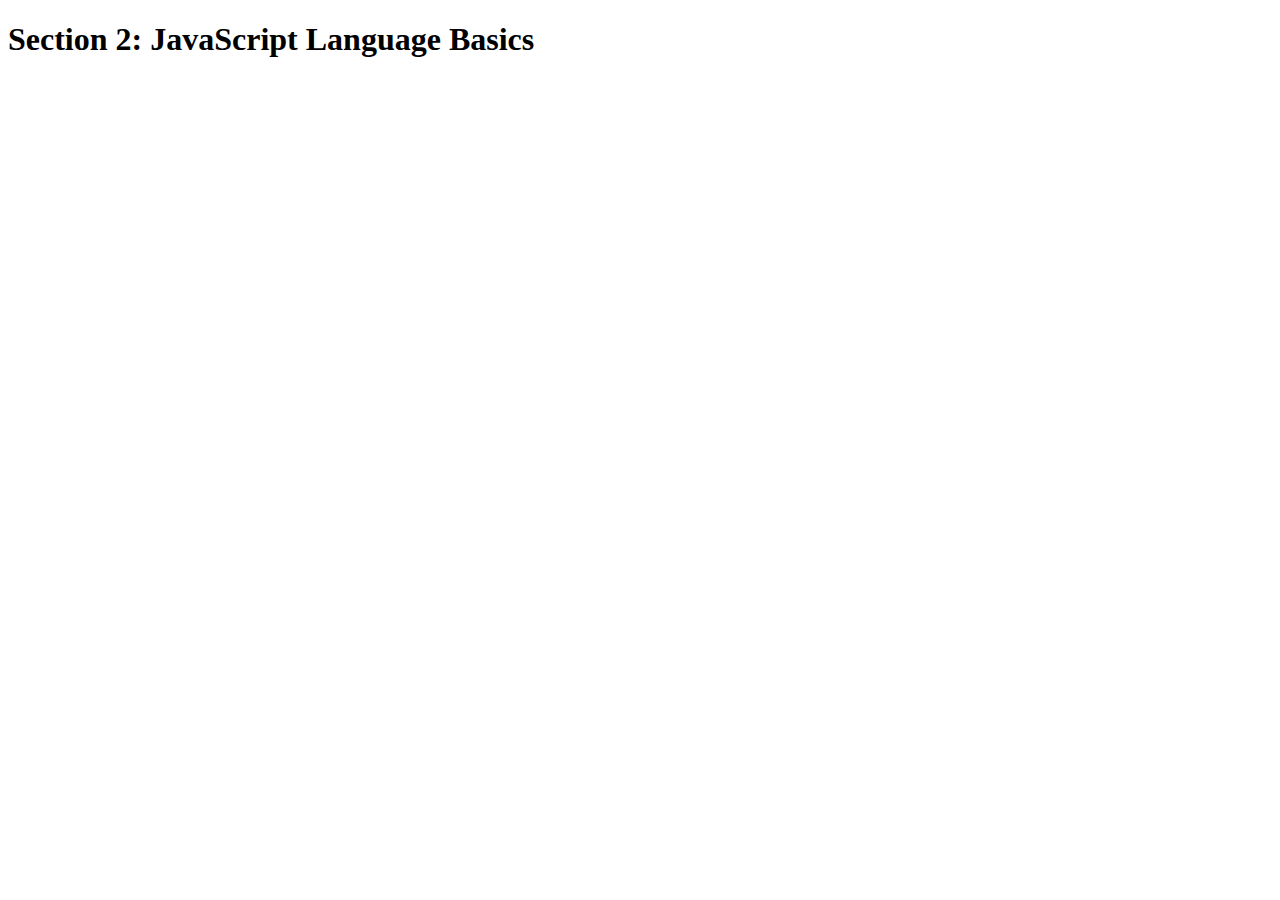
<file: javascript basics/index.html>
<!DOCTYPE html>
<html lang="en">
    <head>
        <meta charset="UTF-8">
        <title>Section 2: JavaScript Language Basics</title>
    </head>

    <body>
        <h1>Section 2: JavaScript Language Basics</h1>
    </body>
    <script src="script.js">
    </script>
</html>
</file>
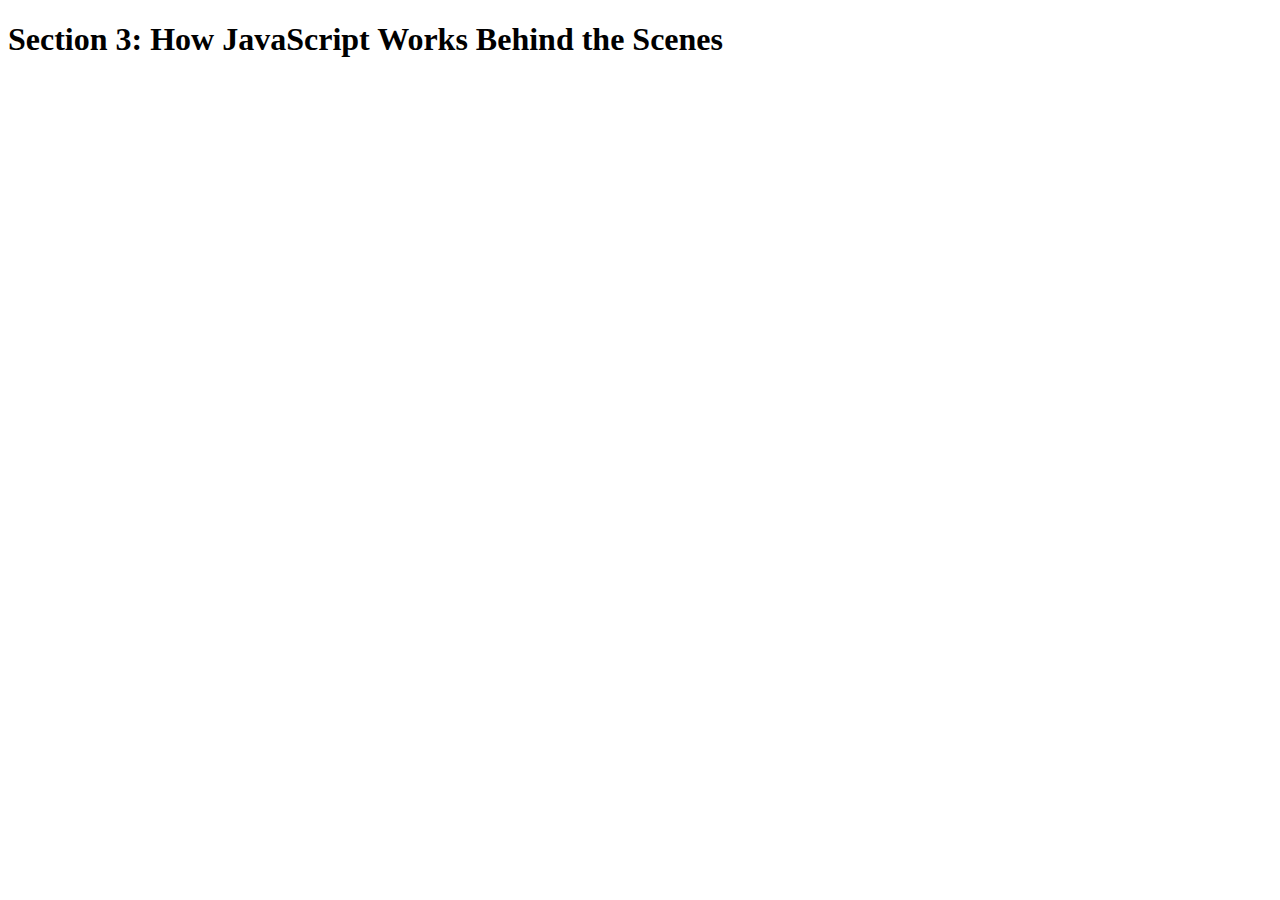
<file: javascript practice/index.html>
<!DOCTYPE html>
<html lang="en">
    <head>
        <meta charset="UTF-8">
        <title>Section 3: How JavaScript Works Behind the Scenes</title>
    </head>

    <body>
        <h1>Section 3: How JavaScript Works Behind the Scenes</h1>
        <script src="script.js"></script>
    </body>
</html>
</file>
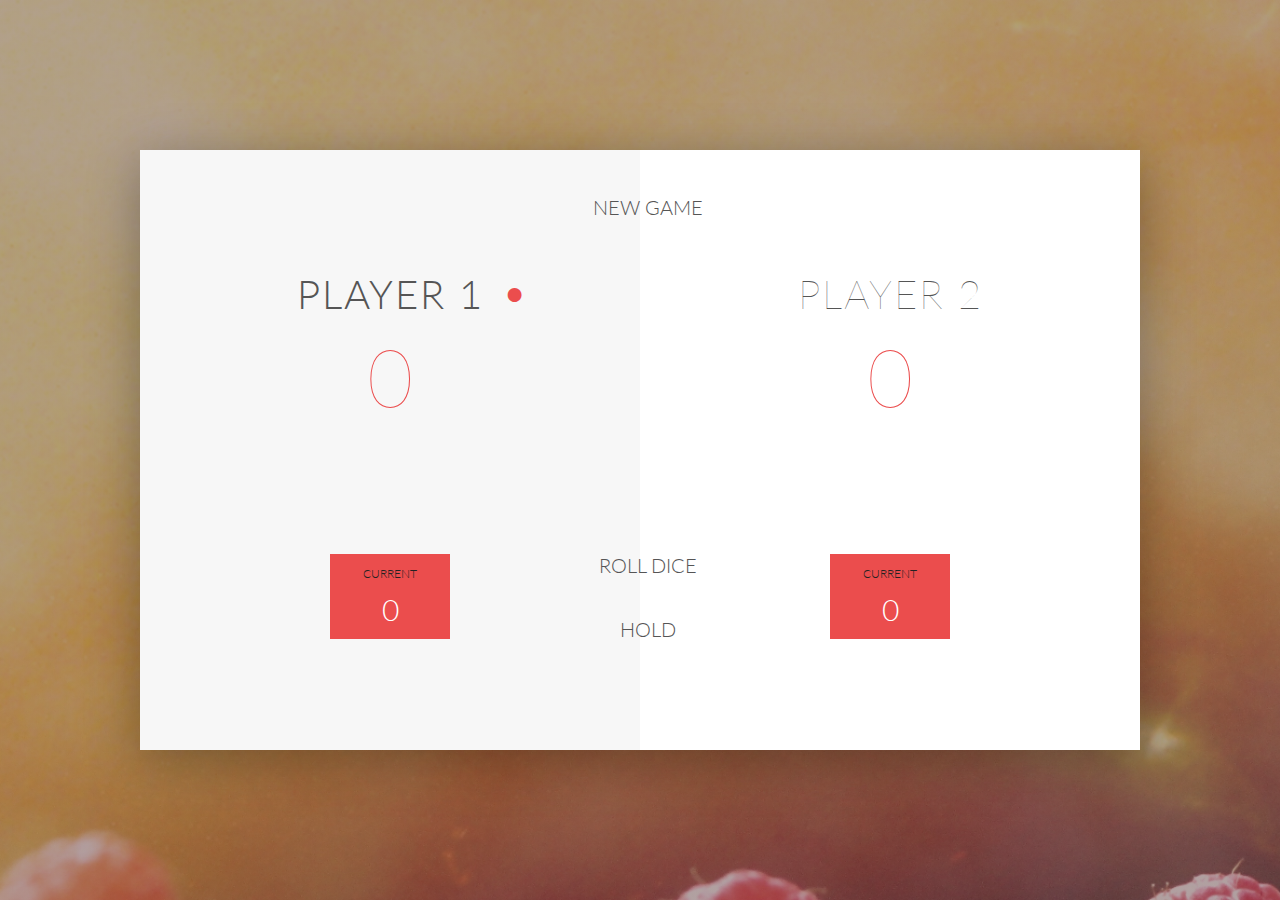
<file: l4/index.html>
<!DOCTYPE html>
<html lang="en">
    <head>
        <meta charset="UTF-8">
        <link href="https://fonts.googleapis.com/css?family=Lato:100,300,600" rel="stylesheet" type="text/css">
        <link href="http://code.ionicframework.com/ionicons/2.0.1/css/ionicons.min.css" rel="stylesheet" type="text/css">
        <link type="text/css" rel="stylesheet" href="style.css">
        
        <title>Pig Game</title>
    </head>

    <body>
        <div class="wrapper clearfix">
            <div class="player-0-panel active">
                <div class="player-name" id="name-0">Player 1</div>
                <div class="player-score" id="score-0">43</div>
                <div class="player-current-box">
                    <div class="player-current-label">Current</div>
                    <div class="player-current-score" id="current-0">11</div>
                </div>
            </div>
            
            <div class="player-1-panel">
                <div class="player-name" id="name-1">Player 2</div>
                <div class="player-score" id="score-1">72</div>
                <div class="player-current-box">
                    <div class="player-current-label">Current</div>
                    <div class="player-current-score" id="current-1">0</div>
                </div>
            </div>
            
            <button class="btn-new"><i class="ion-ios-plus-outline"></i>New game</button>
            <button class="btn-roll"><i class="ion-ios-loop"></i>Roll dice</button>
            <button class="btn-hold"><i class="ion-ios-download-outline"></i>Hold</button>
            
            <img src="dice-5.png" alt="Dice" class="dice">
        </div>
        
        <script src="app.js"></script>
    </body>
</html>
</file>
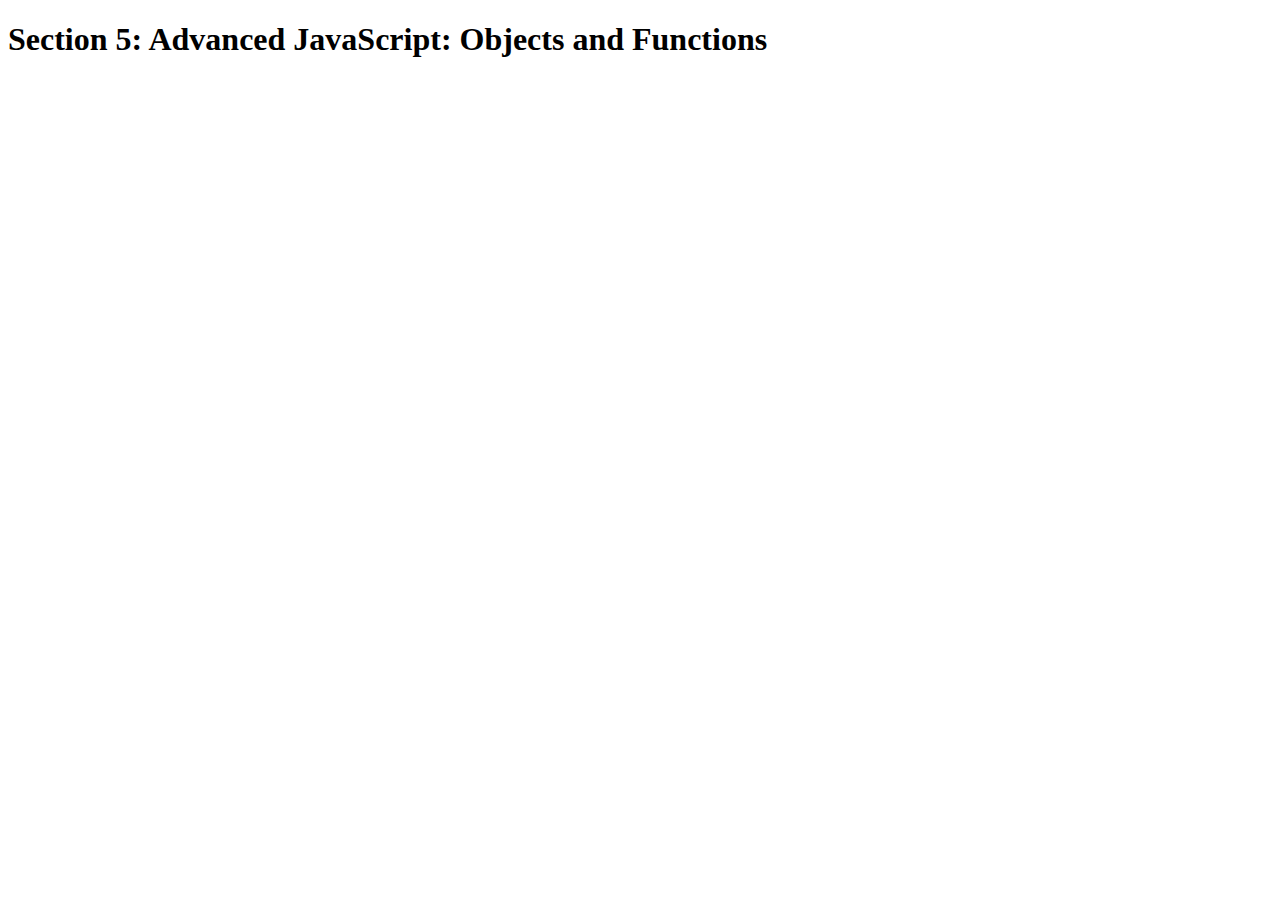
<file: objects and functions/index.html>
<!DOCTYPE html>
<html lang="en">
    <head>
        <meta charset="UTF-8">
        <title>Section 5: Advanced JavaScript: Objects and Functions</title>
    </head>

    <body>
        <h1>Section 5: Advanced JavaScript: Objects and Functions</h1>
        <script src="script.js"></script>
    </body>
</html>
</file>
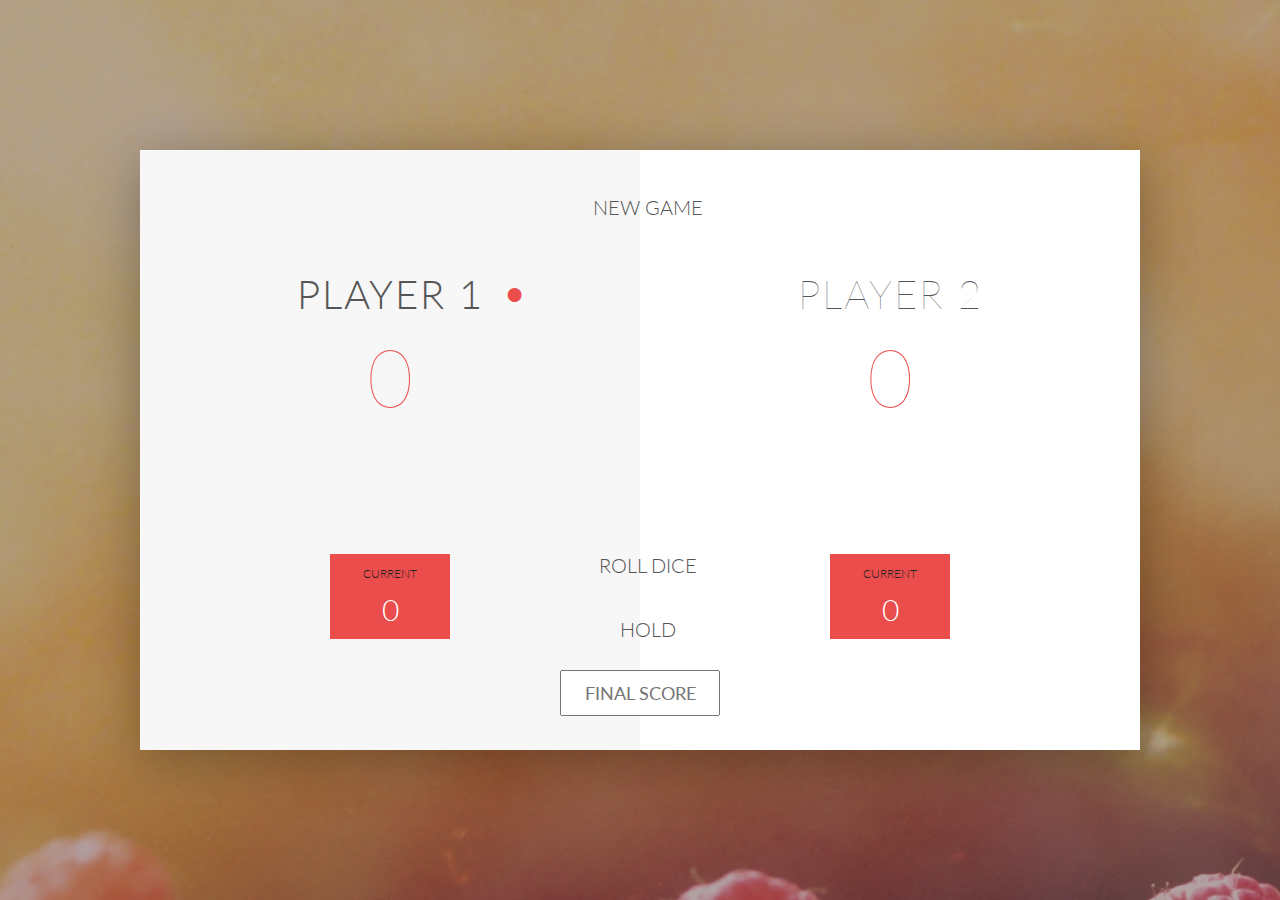
<file: pigGame/challengeIndex.html>
<!DOCTYPE html>
<html lang="en">
    <head>
        <meta charset="UTF-8">
        <link href="https://fonts.googleapis.com/css?family=Lato:100,300,600" rel="stylesheet" type="text/css">
        <link href="http://code.ionicframework.com/ionicons/2.0.1/css/ionicons.min.css" rel="stylesheet" type="text/css">
        <link type="text/css" rel="stylesheet" href="style.css">
        
        <title>Pig Game</title>
    </head>

    <body>
        <div class="wrapper clearfix">
            <div class="player-0-panel active">
                <div class="player-name" id="name-0">Player 1</div>
                <div class="player-score" id="score-0">43</div>
                <div class="player-current-box">
                    <div class="player-current-label">Current</div>
                    <div class="player-current-score" id="current-0">11</div>
                </div>
            </div>
            
            <div class="player-1-panel">
                <div class="player-name" id="name-1">Player 2</div>
                <div class="player-score" id="score-1">72</div>
                <div class="player-current-box">
                    <div class="player-current-label">Current</div>
                    <div class="player-current-score" id="current-1">0</div>
                </div>
            </div>
            
            <button class="btn-new"><i class="ion-ios-plus-outline"></i>New game</button>
            <button class="btn-roll"><i class="ion-ios-loop"></i>Roll dice</button>
            <button class="btn-hold"><i class="ion-ios-download-outline"></i>Hold</button>
            
            <img src="dice-5.png" alt="Dice" class="dice">
            <img src="dice-5.png" alt="Dice-2" class="dice2">
            <input type="text" placeholder="Final score" class="maxPoints">
        </div>
        
        <script src="challenge.js"></script>
    </body>
</html>
</file>
<file: l4/style.css>
/**********************************************
*** GENERAL
**********************************************/

* {
    margin: 0;
    padding: 0;
    box-sizing: border-box;
    
}

.clearfix::after {
    content: "";
    display: table;
    clear: both;
}

body {
    background-image: linear-gradient(rgba(62, 20, 20, 0.4), rgba(62, 20, 20, 0.4)), url(back.jpg);
    background-size: cover;
    background-position: center;
    font-family: Lato;
    font-weight: 300;
    position: relative;
    height: 100vh;
    color: #555;
}

.wrapper {
    width: 1000px;
    position: absolute;
    top: 50%;
    left: 50%;
    transform: translate(-50%, -50%);
    background-color: #fff;
    box-shadow: 0px 10px 50px rgba(0, 0, 0, 0.3);
    overflow: hidden;
}

.player-0-panel,
.player-1-panel {
    width: 50%;
    float: left;
    height: 600px;
    padding: 100px;
}



/**********************************************
*** PLAYERS
**********************************************/

.player-name {
    font-size: 40px;
    text-align: center;
    text-transform: uppercase;
    letter-spacing: 2px;
    font-weight: 100;
    margin-top: 20px;
    margin-bottom: 10px;
    position: relative;
}

.player-score {
    text-align: center;
    font-size: 80px;
    font-weight: 100;
    color: #EB4D4D;
    margin-bottom: 130px;
}

.active { background-color: #f7f7f7; }
.active .player-name { font-weight: 300; }

.active .player-name::after {
    content: "\2022";
    font-size: 47px;
    position: absolute;
    color: #EB4D4D;
    top: -7px;
    right: 10px;
    
}

.player-current-box {
    background-color: #EB4D4D;
    color: #fff;
    width: 40%;
    margin: 0 auto;
    padding: 12px;
    text-align: center;
}

.player-current-label {
    text-transform: uppercase;
    margin-bottom: 10px;
    font-size: 12px;
    color: #222;
}

.player-current-score {
    font-size: 30px;
}

button {
    position: absolute;
    width: 200px;
    left: 50%;
    transform: translateX(-50%);
    color: #555;
    background: none;
    border: none;
    font-family: Lato;
    font-size: 20px;
    text-transform: uppercase;
    cursor: pointer;
    font-weight: 300;
    transition: background-color 0.3s, color 0.3s;
}

button:hover { font-weight: 600; }
button:hover i { margin-right: 20px; }

button:focus {
    outline: none;
}

i {
    color: #EB4D4D;
    display: inline-block;
    margin-right: 15px;
    font-size: 32px;
    line-height: 1;
    vertical-align: text-top;
    margin-top: -4px;
    transition: margin 0.3s;
}

.btn-new { top: 45px;}
.btn-roll { top: 403px;}
.btn-hold { top: 467px;}

.dice {
    position: absolute;
    left: 50%;
    top: 178px;
    transform: translateX(-50%);
    height: 100px;
    box-shadow: 0px 10px 60px rgba(0, 0, 0, 0.10);
}

.winner { background-color: #f7f7f7; }
.winner .player-name { font-weight: 300; color: #EB4D4D; }
</file>
<file: pigGame/style.css>
/**********************************************
*** GENERAL
**********************************************/

.maxPoints {
    position: absolute;
    left: 50%;
    transform: translateX(-50%);
    top: 520px;
    color: #555;
    font-size: 18px;
    font-family: 'Lato';
    text-align: center;
    padding: 10px;
    width: 160px;
    text-transform: uppercase; 

}
    .maxPoints:focus {outline: none;}


* {
    margin: 0;
    padding: 0;
    box-sizing: border-box;
    
}

.clearfix::after {
    content: "";
    display: table;
    clear: both;
}

body {
    background-image: linear-gradient(rgba(62, 20, 20, 0.4), rgba(62, 20, 20, 0.4)), url(back.jpg);
    background-size: cover;
    background-position: center;
    font-family: Lato;
    font-weight: 300;
    position: relative;
    height: 100vh;
    color: #555;
}

.wrapper {
    width: 1000px;
    position: absolute;
    top: 50%;
    left: 50%;
    transform: translate(-50%, -50%);
    background-color: #fff;
    box-shadow: 0px 10px 50px rgba(0, 0, 0, 0.3);
    overflow: hidden;
}

.player-0-panel,
.player-1-panel {
    width: 50%;
    float: left;
    height: 600px;
    padding: 100px;
}



/**********************************************
*** PLAYERS
**********************************************/

.player-name {
    font-size: 40px;
    text-align: center;
    text-transform: uppercase;
    letter-spacing: 2px;
    font-weight: 100;
    margin-top: 20px;
    margin-bottom: 10px;
    position: relative;
}

.player-score {
    text-align: center;
    font-size: 80px;
    font-weight: 100;
    color: #EB4D4D;
    margin-bottom: 130px;
}

.active { background-color: #f7f7f7; }
.active .player-name { font-weight: 300; }

.active .player-name::after {
    content: "\2022";
    font-size: 47px;
    position: absolute;
    color: #EB4D4D;
    top: -7px;
    right: 10px;
    
}

.player-current-box {
    background-color: #EB4D4D;
    color: #fff;
    width: 40%;
    margin: 0 auto;
    padding: 12px;
    text-align: center;
}

.player-current-label {
    text-transform: uppercase;
    margin-bottom: 10px;
    font-size: 12px;
    color: #222;
}

.player-current-score {
    font-size: 30px;
}

button {
    position: absolute;
    width: 200px;
    left: 50%;
    transform: translateX(-50%);
    color: #555;
    background: none;
    border: none;
    font-family: Lato;
    font-size: 20px;
    text-transform: uppercase;
    cursor: pointer;
    font-weight: 300;
    transition: background-color 0.3s, color 0.3s;
}

button:hover { font-weight: 600; }
button:hover i { margin-right: 20px; }

button:focus {
    outline: none;
}

i {
    color: #EB4D4D;
    display: inline-block;
    margin-right: 15px;
    font-size: 32px;
    line-height: 1;
    vertical-align: text-top;
    margin-top: -4px;
    transition: margin 0.3s;
}

.btn-new { top: 45px;}
.btn-roll { top: 403px;}
.btn-hold { top: 467px;}

.dice {
    position: absolute;
    left: 42%;
    top: 178px;
    transform: translateX(-50%);
    height: 100px;
    box-shadow: 0px 10px 60px rgba(0, 0, 0, 0.10);
}

.dice2 {
    position: absolute;
    left: 58%;
    top: 178px;
    transform: translateX(-50%);
    height: 100px;
    box-shadow: 0px 10px 60px rgba(0, 0, 0, 0.10);
}

.winner { background-color: #f7f7f7; }
.winner .player-name { font-weight: 300; color: #EB4D4D; }
</file>
